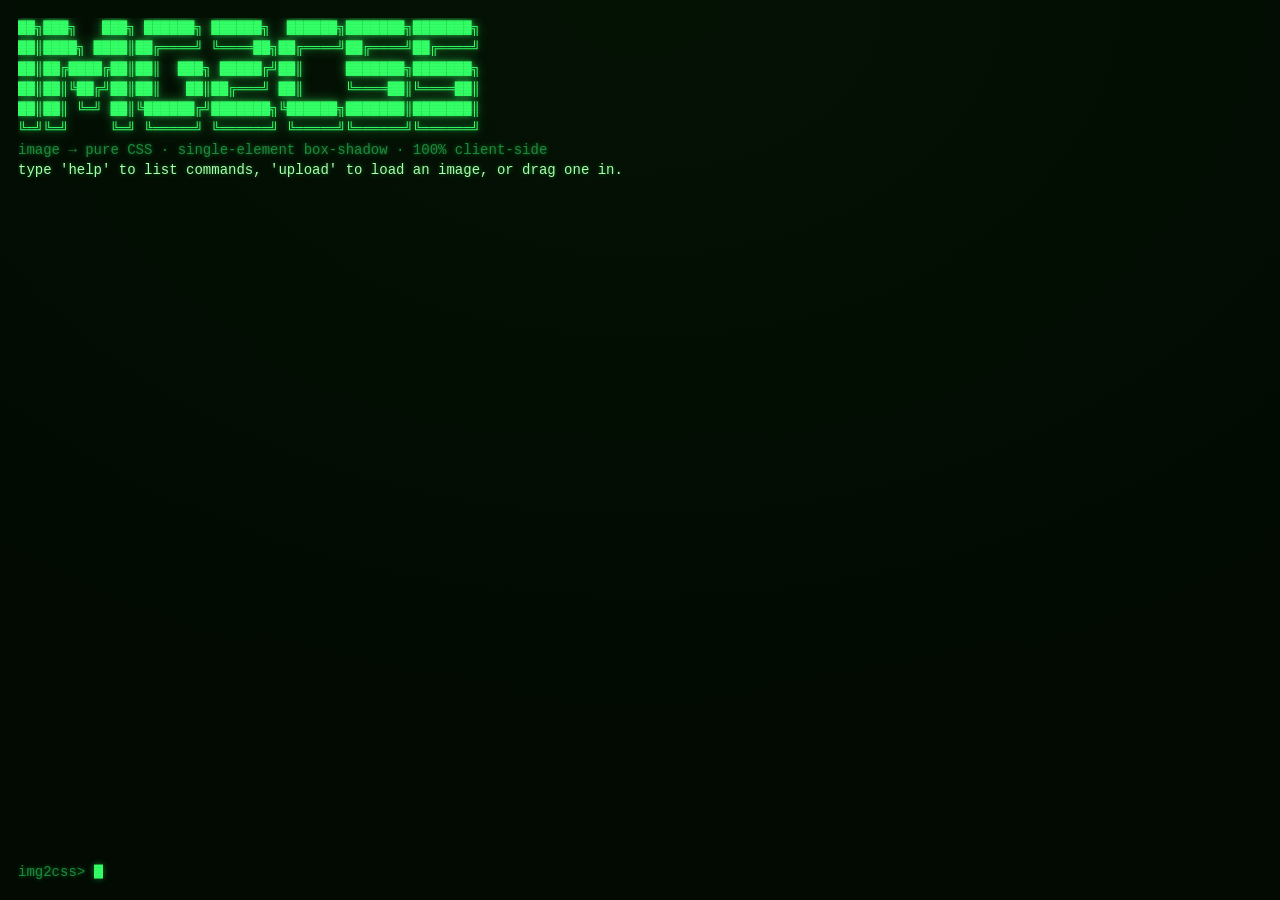
<file: index.html>
<!DOCTYPE html>
<html lang="en">
<head>
  <meta charset="utf-8" />
  <meta name="viewport" content="width=device-width, initial-scale=1" />
  <title>img2css — image → pure CSS terminal</title>
  <meta name="description" content="A fully client-side terminal that converts images into pure CSS (single-element box-shadow)." />
  <meta name="theme-color" content="#020a02" />
  <link rel="manifest" href="manifest.json" />
  <link rel="icon" href="icon.svg" type="image/svg+xml" />
  <link rel="stylesheet" href="css/terminal.css" />
</head>
<body class="theme-green">
  <main id="app" class="app">
    <!-- Terminal panel -->
    <section id="terminal" class="terminal" aria-label="terminal">
      <div id="output" class="output" role="log" aria-live="polite"></div>

      <div class="input-line" id="inputLine">
        <span class="prompt" id="prompt">img2css&gt;</span>
        <span class="cmdline">
          <span class="mirror" id="mirror"></span><span class="cursor" id="cursor">&nbsp;</span>
        </span>
        <input
          id="cmd"
          class="cmd-input"
          type="text"
          autocomplete="off"
          autocapitalize="off"
          autocorrect="off"
          spellcheck="false"
          aria-label="command input" />
      </div>
    </section>

    <!-- Preview pane -->
    <aside id="preview" class="preview hidden" aria-label="preview">
      <header class="preview-head">
        <span class="preview-title">// preview</span>
        <button id="previewClose" class="preview-close" title="hide preview">×</button>
      </header>
      <div class="preview-body">
        <div class="preview-col">
          <div class="preview-label">ORIGINAL</div>
          <div class="preview-stage" id="stageOriginal"></div>
        </div>
        <div class="preview-col">
          <div class="preview-label">CSS OUTPUT</div>
          <div class="preview-stage" id="stageCss">
            <div class="preview-host" id="previewHost"></div>
          </div>
        </div>
      </div>
      <style id="previewStyle"></style>
    </aside>
  </main>

  <!-- hidden file input used by `upload` / `open` -->
  <input id="filePicker" type="file" accept="image/*" class="visually-hidden" />

  <!-- drag overlay -->
  <div id="dropOverlay" class="drop-overlay hidden">
    <div class="drop-inner">drop image to load</div>
  </div>

  <script src="js/converter.js"></script>
  <script src="js/commands.js"></script>
  <script src="js/terminal.js"></script>

  <!-- offline support: register the service worker when served over http(s).
       Skipped on file:// (where service workers aren't allowed). -->
  <script>
    if ("serviceWorker" in navigator && location.protocol.indexOf("http") === 0) {
      window.addEventListener("load", function () {
        navigator.serviceWorker.register("service-worker.js").catch(function () {});
      });
    }
  </script>
</body>
</html>
</file>
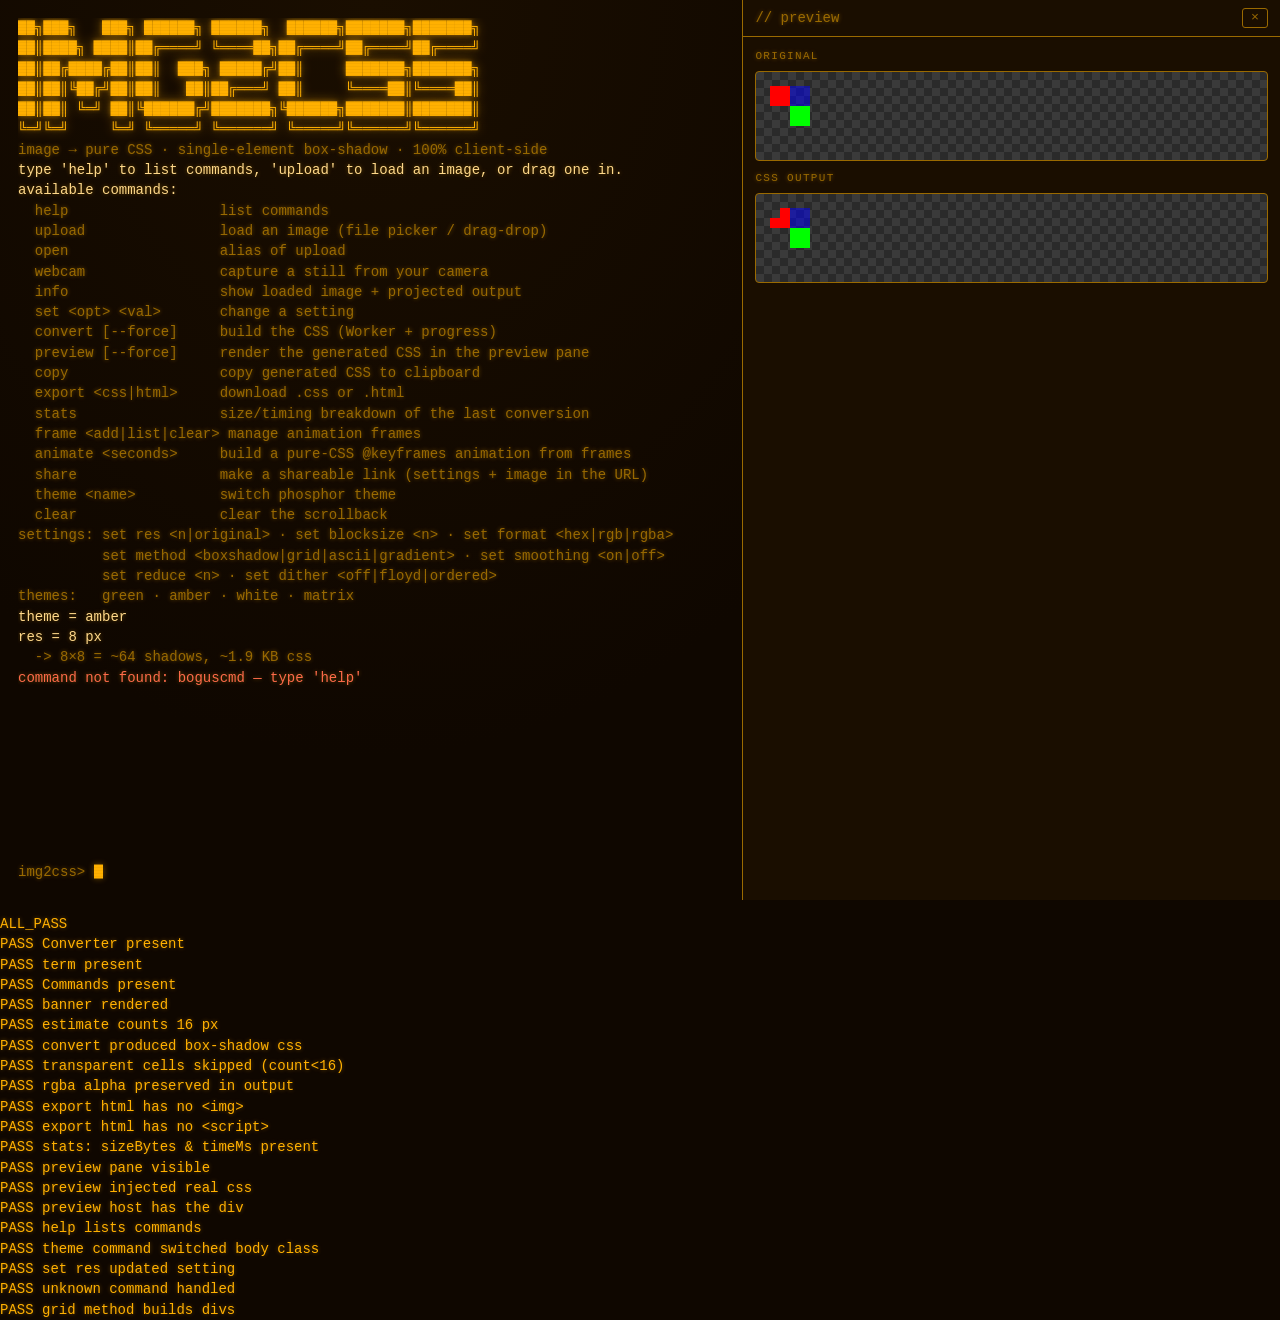
<file: _test/browser-test.html>
<!DOCTYPE html>
<html lang="en">
<head>
  <meta charset="utf-8" />
  <title>booting…</title>
  <link rel="stylesheet" href="../css/terminal.css" />
</head>
<body class="theme-green">
  <main id="app" class="app">
    <section id="terminal" class="terminal">
      <div id="output" class="output"></div>
      <div class="input-line" id="inputLine">
        <span class="prompt" id="prompt">img2css&gt;</span>
        <span class="cmdline"><span class="mirror" id="mirror"></span><span class="cursor" id="cursor">&nbsp;</span></span>
        <input id="cmd" class="cmd-input" type="text" />
      </div>
    </section>
    <aside id="preview" class="preview hidden">
      <header class="preview-head"><span class="preview-title">// preview</span><button id="previewClose" class="preview-close">×</button></header>
      <div class="preview-body">
        <div class="preview-col"><div class="preview-label">ORIGINAL</div><div class="preview-stage" id="stageOriginal"></div></div>
        <div class="preview-col"><div class="preview-label">CSS OUTPUT</div><div class="preview-stage" id="stageCss"><div class="preview-host" id="previewHost"></div></div></div>
      </div>
      <style id="previewStyle"></style>
    </aside>
  </main>
  <input id="filePicker" type="file" accept="image/*" class="visually-hidden" />
  <div id="dropOverlay" class="drop-overlay hidden"><div class="drop-inner">drop image to load</div></div>

  <script src="../js/converter.js"></script>
  <script src="../js/commands.js"></script>
  <script src="../js/terminal.js"></script>

  <script>
    // TEST-ONLY shim: headless virtual-time doesn't advance rAF, so route
    // the app's typewriter through setTimeout (which virtual time drives).
    // The real app keeps using requestAnimationFrame.
    var _rafClock = 0;
    window.requestAnimationFrame = function (cb) {
      return setTimeout(function () { _rafClock += 1000; cb(_rafClock); }, 0);
    };
    window._err = "";
    window.addEventListener("error", function (e) { window._err += "\n" + (e.message || e.error); });
    // Under headless virtual-time, real Worker round-trips don't settle.
    // Force the main-thread coreBuild path so the async flow completes
    // deterministically (the Worker path is verified separately).
    if (location.search.indexOf("worker=1") < 0) { try { window.Worker = undefined; } catch (e) {} }
  </script>
  <script>
    // ---- headless driver: exercises the real app end-to-end ----
    window.addEventListener("load", function () {
      var results = [];
      function check(name, ok) { results.push([name, !!ok]); }

      // build a 4x4 source image with two transparent cells
      var c = document.createElement("canvas");
      c.width = 4; c.height = 4;
      var x = c.getContext("2d");
      x.clearRect(0, 0, 4, 4);
      x.fillStyle = "rgb(255,0,0)"; x.fillRect(0, 0, 2, 2);   // red quadrant
      x.fillStyle = "rgb(0,255,0)"; x.fillRect(2, 2, 2, 2);   // green quadrant
      x.fillStyle = "rgba(0,0,255,0.5)"; x.fillRect(2, 0, 2, 2); // semi-transparent blue
      // bottom-left quadrant left fully transparent
      var url = c.toDataURL();

      var img = new Image();
      img.onload = function () {
        run(img, url).then(finish).catch(function (e) {
          check("no exception", false);
          window._err = String(e && e.stack || e);
          finish();
        });
      };
      img.onerror = function () { check("image decoded", false); finish(); };
      img.src = url;

      function drain(T) {
        return new Promise(function (res) {
          var tries = 0;
          (function loop() {
            if ((!T._revealing && !T._revealQueue.length) || tries++ > 1000) return res();
            setTimeout(loop, 0);
          })();
        });
      }

      async function run(img, url) {
        var C = window.Converter, T = window.term, Cmd = window.Commands;
        check("Converter present", !!C);
        check("term present", !!T);
        check("Commands present", !!Cmd);
        await drain(T);
        check("banner rendered", document.getElementById("output").textContent.indexOf("type 'help'") >= 0);

        // load image into the engine the way loadFile would
        C.image = img; C.objectUrl = url; C.filename = "test.png"; C.fileSize = 256;
        C.originalW = 4; C.originalH = 4; C.result = null;
        C.settings.res = 4; C.settings.format = "rgba"; C.settings.blockSize = 1;

        var est = C.estimate();
        check("estimate counts 16 px", est.count === 16);

        var progressSeen = false;
        var res = await C.convert({ onProgress: function (p) { if (p > 0) progressSeen = true; } });
        check("convert produced box-shadow css", /box-shadow/.test(res.fullCss));
        check("transparent cells skipped (count<16)", res.count > 0 && res.count < 16);
        check("rgba alpha preserved in output", /rgba\(0,0,255,0?\.5/.test(res.fullCss));
        check("export html has no <img>", !/<img/i.test(res.fullHtml));
        check("export html has no <script>", !/<script/i.test(res.fullHtml));
        check("stats: sizeBytes & timeMs present", res.sizeBytes > 0 && typeof res.timeMs === "number");

        // preview render
        T.renderPreview(res, url);
        check("preview pane visible", !document.getElementById("preview").classList.contains("hidden"));
        check("preview injected real css", /box-shadow/.test(document.getElementById("previewStyle").textContent));
        check("preview host has the div", document.getElementById("previewHost").innerHTML.indexOf("img2css") >= 0);

        // drive a few commands through the real command loop
        await Cmd.run("help");
        await drain(T);
        check("help lists commands", document.getElementById("output").textContent.indexOf("available commands") >= 0);
        await Cmd.run("theme amber");
        check("theme command switched body class", document.body.classList.contains("theme-amber"));
        await Cmd.run("set res 8");
        check("set res updated setting", C.settings.res === 8);
        await Cmd.run("boguscmd");
        await drain(T);
        check("unknown command handled", document.getElementById("output").textContent.indexOf("command not found") >= 0);

        // grid method path
        C.settings.method = "grid";
        var gres = await C.convert({});
        check("grid method builds divs", /img2css-grid/.test(gres.fullHtml) && gres.fullHtml.indexOf("background:") >= 0);
      }

      function finish() {
        var allPass = results.every(function (r) { return r[1]; });
        var out = document.createElement("pre");
        out.id = "TESTRESULT";
        out.textContent =
          (allPass ? "ALL_PASS" : "SOME_FAIL") + "\n" +
          results.map(function (r) { return (r[1] ? "PASS " : "FAIL ") + r[0]; }).join("\n") +
          (window._err ? "\nERR: " + window._err : "");
        document.body.appendChild(out);
        document.title = allPass ? "ALL_PASS" : "SOME_FAIL";
      }
    });
  </script>
</body>
</html>
</file>
<file: css/terminal.css>
/* ===================================================================
   img2css — terminal styling + phosphor themes
   =================================================================== */

:root {
  --font-mono: ui-monospace, "Cascadia Code", "JetBrains Mono", "Fira Code",
    "SFMono-Regular", Consolas, "Liberation Mono", Menlo, monospace;
  --term-pad: 18px;
  --line-h: 1.45;
}

/* ---- phosphor themes ------------------------------------------------ */
/* Each theme sets background, foreground, dim, accent and a glow color. */
.theme-green {
  --bg: #020a02;
  --bg-soft: #041204;
  --fg: #33ff66;
  --dim: #1c8c3c;
  --accent: #aaffaa;
  --warn: #ffd166;
  --err: #ff5f56;
  --glow: rgba(51, 255, 102, 0.45);
  --selection: rgba(51, 255, 102, 0.3);
}
.theme-amber {
  --bg: #0f0700;
  --bg-soft: #1a0e00;
  --fg: #ffb000;
  --dim: #9a6a00;
  --accent: #ffd98a;
  --warn: #ffe08a;
  --err: #ff6b4a;
  --glow: rgba(255, 176, 0, 0.4);
  --selection: rgba(255, 176, 0, 0.3);
}
.theme-white {
  --bg: #0c0c0e;
  --bg-soft: #151518;
  --fg: #e6e6e6;
  --dim: #8a8a90;
  --accent: #ffffff;
  --warn: #ffd166;
  --err: #ff6b6b;
  --glow: rgba(230, 230, 230, 0.18);
  --selection: rgba(230, 230, 230, 0.28);
}
.theme-matrix {
  --bg: #000300;
  --bg-soft: #001100;
  --fg: #00ff41;
  --dim: #0a7a2a;
  --accent: #b9ffb9;
  --warn: #d7ff5e;
  --err: #ff5f56;
  --glow: rgba(0, 255, 65, 0.55);
  --selection: rgba(0, 255, 65, 0.3);
}

* { box-sizing: border-box; }

html, body {
  margin: 0;
  height: 100%;
  background: var(--bg);
}

body {
  font-family: var(--font-mono);
  color: var(--fg);
  font-size: 14px;
  line-height: var(--line-h);
  overflow: hidden;
  text-shadow: 0 0 4px var(--glow);
}

::selection { background: var(--selection); }

/* ---- layout --------------------------------------------------------- */
.app {
  display: flex;
  height: 100vh;
  width: 100vw;
  gap: 0;
}

.terminal {
  position: relative;
  flex: 1 1 auto;
  min-width: 0;
  display: flex;
  flex-direction: column;
  padding: var(--term-pad);
  background:
    radial-gradient(120% 120% at 50% 0%, var(--bg-soft) 0%, var(--bg) 70%);
  overflow: hidden;
  cursor: text;
}

/* faint scanlines for the CRT feel */
.terminal::after {
  content: "";
  position: absolute;
  inset: 0;
  pointer-events: none;
  background: repeating-linear-gradient(
    0deg,
    rgba(0, 0, 0, 0) 0px,
    rgba(0, 0, 0, 0) 2px,
    rgba(0, 0, 0, 0.12) 3px
  );
  mix-blend-mode: multiply;
  opacity: 0.5;
}

.output {
  flex: 1 1 auto;
  overflow-y: auto;
  white-space: pre-wrap;
  word-break: break-word;
  padding-bottom: 6px;
  scrollbar-width: thin;
  scrollbar-color: var(--dim) transparent;
}
.output::-webkit-scrollbar { width: 8px; }
.output::-webkit-scrollbar-thumb { background: var(--dim); border-radius: 4px; }

.line { display: block; }
.line.cmd { color: var(--accent); }
.line.muted { color: var(--dim); }
.line.warn { color: var(--warn); }
.line.err { color: var(--err); }
.line.accent { color: var(--accent); }
.line.banner {
  color: var(--fg);
  filter: drop-shadow(0 0 6px var(--glow));
}

/* command echo prefix */
.line.cmd::before { content: "img2css> "; color: var(--dim); }

/* progress bar line */
.progress-line { color: var(--accent); }

/* ---- input ---------------------------------------------------------- */
.input-line {
  position: relative;
  display: flex;
  align-items: baseline;
  gap: 8px;
  flex: 0 0 auto;
  padding-top: 4px;
}
.prompt { color: var(--dim); flex: 0 0 auto; }
.cmdline {
  position: relative;
  display: inline-flex;
  align-items: baseline;
  white-space: pre;
  min-width: 0;
}
.mirror { color: var(--fg); white-space: pre; }
.cursor {
  display: inline-block;
  width: 0.62em;
  height: 1.05em;
  margin-left: 1px;
  transform: translateY(0.18em);
  background: var(--fg);
  box-shadow: 0 0 6px var(--glow);
  animation: blink 1.05s steps(1) infinite;
}
.input-line.blurred .cursor { background: transparent; box-shadow: none; outline: 1px solid var(--dim); }
@keyframes blink { 0%, 50% { opacity: 1; } 50.01%, 100% { opacity: 0; } }

/* the real input sits transparently over the line to capture typing/taps */
.cmd-input {
  position: absolute;
  inset: 0;
  width: 100%;
  border: 0;
  outline: 0;
  background: transparent;
  color: transparent;
  caret-color: transparent;
  font: inherit;
  padding: 0;
  margin: 0;
}

/* ---- preview pane --------------------------------------------------- */
.preview {
  flex: 0 0 42%;
  max-width: 620px;
  min-width: 320px;
  display: flex;
  flex-direction: column;
  background: var(--bg-soft);
  border-left: 1px solid var(--dim);
  overflow: hidden;
}
.preview.hidden { display: none; }
.preview-head {
  display: flex;
  align-items: center;
  justify-content: space-between;
  padding: 8px 12px;
  border-bottom: 1px solid var(--dim);
  color: var(--dim);
  flex: 0 0 auto;
}
.preview-close {
  background: transparent;
  border: 1px solid var(--dim);
  color: var(--dim);
  font-family: inherit;
  cursor: pointer;
  line-height: 1;
  padding: 2px 8px;
  border-radius: 3px;
}
.preview-close:hover { color: var(--fg); border-color: var(--fg); }
.preview-body {
  flex: 1 1 auto;
  display: flex;
  flex-direction: column;
  gap: 10px;
  padding: 12px;
  overflow: auto;
}
.preview-col { display: flex; flex-direction: column; gap: 6px; }
.preview-label {
  color: var(--dim);
  font-size: 11px;
  letter-spacing: 0.12em;
}
.preview-stage {
  /* checkerboard so transparency is visible */
  background-color: #3a3a3a;
  background-image:
    linear-gradient(45deg, #2a2a2a 25%, transparent 25%),
    linear-gradient(-45deg, #2a2a2a 25%, transparent 25%),
    linear-gradient(45deg, transparent 75%, #2a2a2a 75%),
    linear-gradient(-45deg, transparent 75%, #2a2a2a 75%);
  background-size: 16px 16px;
  background-position: 0 0, 0 8px, 8px -8px, -8px 0;
  border: 1px solid var(--dim);
  border-radius: 4px;
  padding: 14px;
  min-height: 90px;
  overflow: auto;
  display: flex;
  align-items: flex-start;
}
.preview-stage img { image-rendering: pixelated; display: block; max-width: 100%; }
.preview-host { position: relative; }

/* ---- file picker / drop overlay ------------------------------------ */
.visually-hidden {
  position: absolute !important;
  width: 1px; height: 1px;
  padding: 0; margin: -1px;
  overflow: hidden; clip: rect(0 0 0 0);
  white-space: nowrap; border: 0;
}

.drop-overlay {
  position: fixed;
  inset: 0;
  z-index: 50;
  display: flex;
  align-items: center;
  justify-content: center;
  background: rgba(0, 0, 0, 0.6);
  backdrop-filter: blur(2px);
}
.drop-overlay.hidden { display: none; }
.drop-inner {
  border: 2px dashed var(--fg);
  color: var(--fg);
  padding: 40px 64px;
  border-radius: 8px;
  font-size: 18px;
  letter-spacing: 0.1em;
  text-transform: uppercase;
  box-shadow: 0 0 24px var(--glow);
}

/* ---- responsive ----------------------------------------------------- */
@media (max-width: 820px) {
  .app { flex-direction: column; }
  .preview {
    flex: 0 0 45%;
    max-width: none;
    width: 100%;
    border-left: 0;
    border-top: 1px solid var(--dim);
  }
  .preview-body { flex-direction: column; }
  body { font-size: 13px; }
}
</file>
